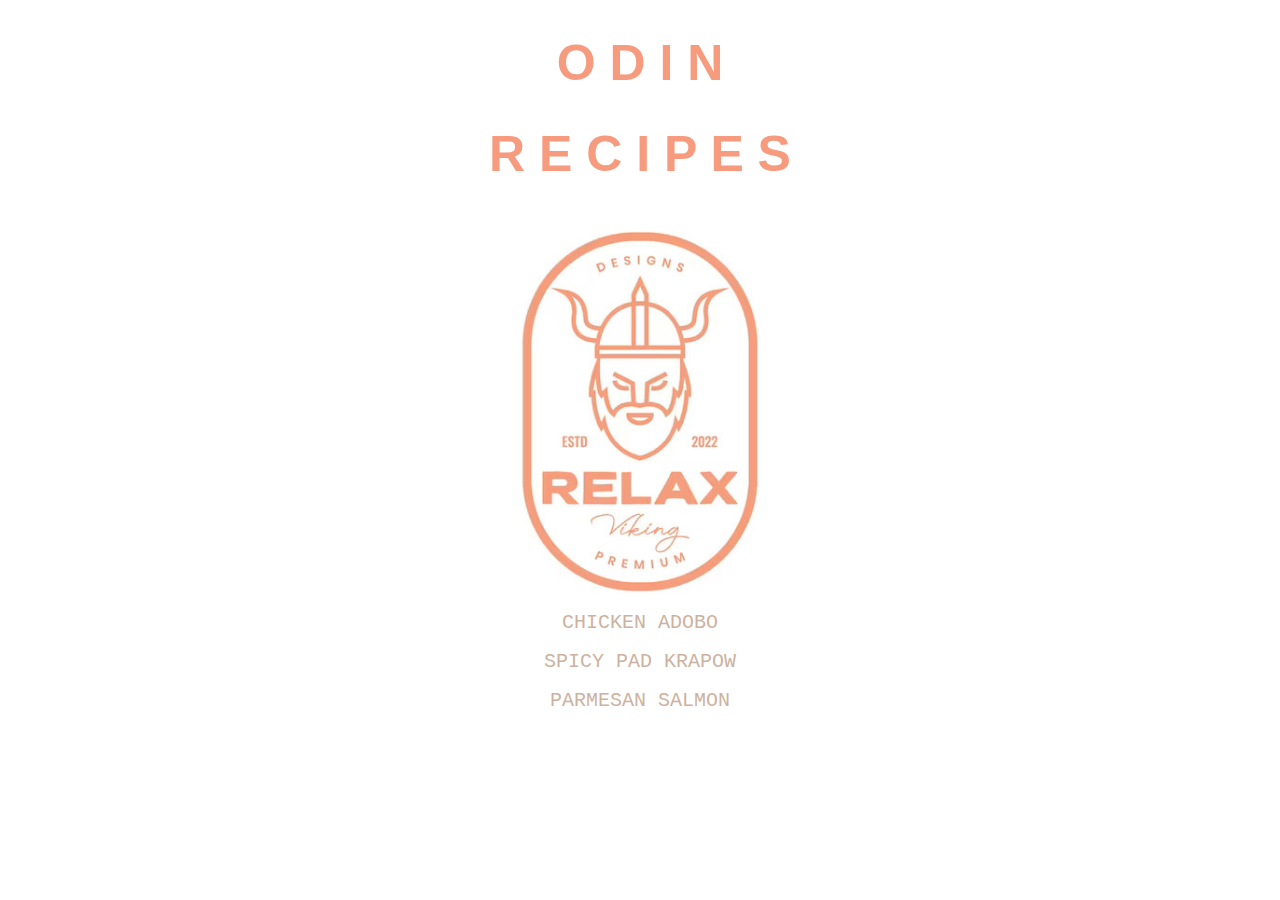
<file: index.html>
<!DOCTYPE html>
<html lang="en">
<head>
    <meta charset="UTF-8">
    <title>ODIN RECIPES</title>
    <link rel="stylesheet" href="styles.css">
</head>
<body>
    <h1>O D I N</h1>
    <h1>R E C I P E S</h1>
    <img src="./recipes/odin.jpg">
    <p><a href="./recipes/adobo.html">CHICKEN ADOBO</a></p>
    <p><a href="./recipes/padkrapow.html">SPICY PAD KRAPOW</a></p>
    <p><a href="./recipes/parmesansalmon.html">PARMESAN SALMON</a></p>
    
</body>
</html>
</file>
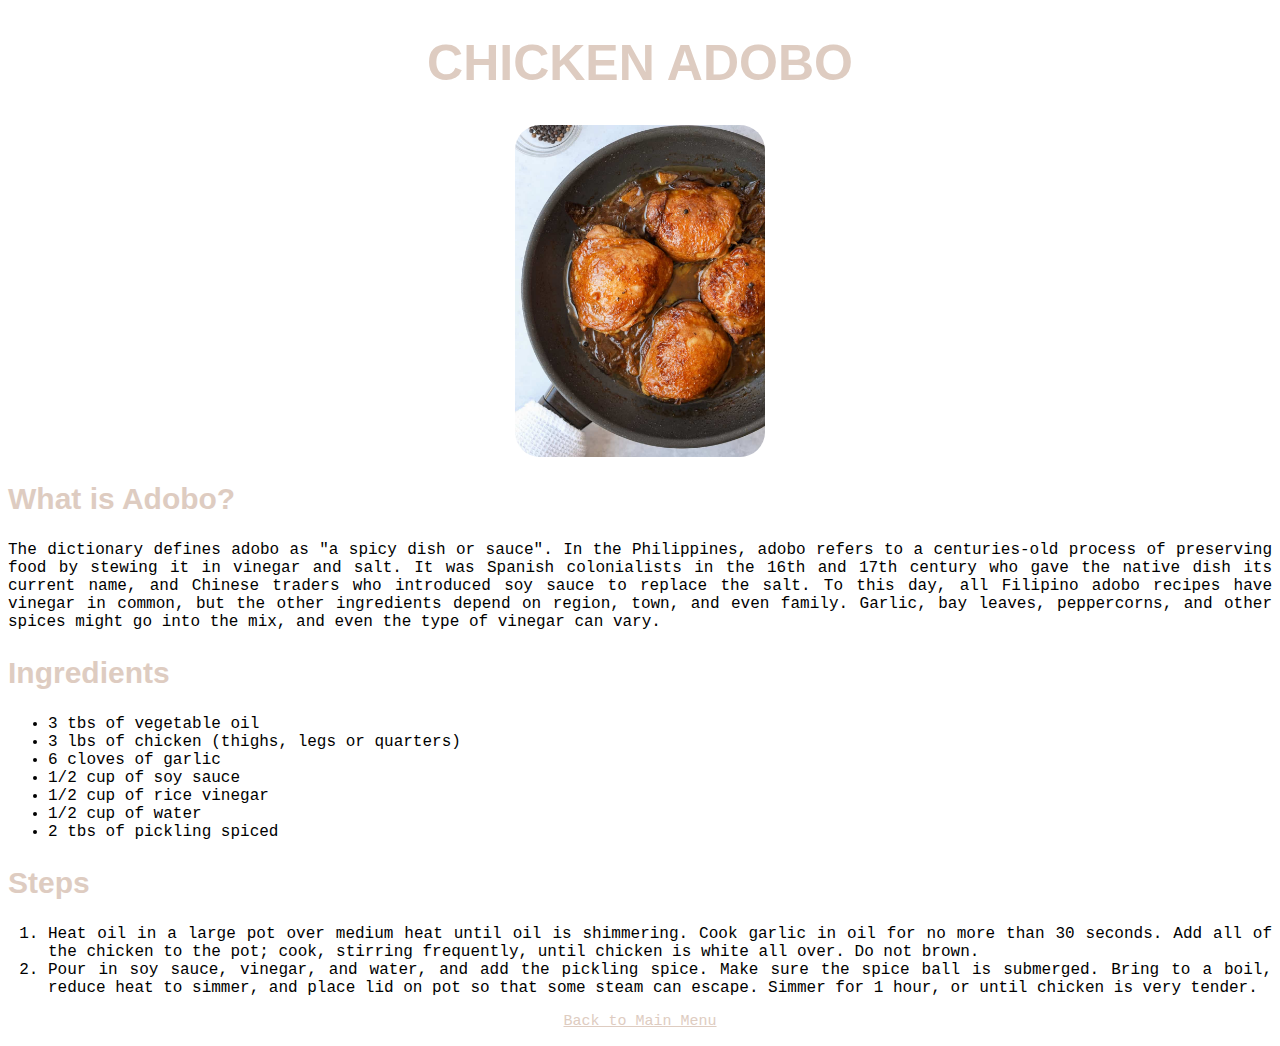
<file: recipes/adobo.html>
<!DOCTYPE html>
<html lang="en">
<head>
    <meta charset="UTF-8">
    <title>CHICKEN ADOBO</title>
    <link rel="stylesheet" href="styles.css">
</head>
<body>
    <h1>CHICKEN ADOBO</h1>
    <img src="adobo.jpg">
    <h2 class>What is Adobo?</h2>
    <p>The dictionary defines adobo as "a spicy dish or sauce". In the Philippines,
        adobo refers to a centuries-old process of preserving food by stewing it in 
        vinegar and salt. It was Spanish colonialists in the 16th and 17th century 
        who gave the native dish its current name, and Chinese traders who introduced 
        soy sauce to replace the salt. To this day, all Filipino adobo recipes have 
        vinegar in common, but the other ingredients depend on region, town, and even 
        family. Garlic, bay leaves, peppercorns, and other spices might go into the mix, 
        and even the type of vinegar can vary.</p>
    <h2>Ingredients</h2>
    <ul>
        <li>3 tbs of vegetable oil</li>
        <li>3 lbs of chicken (thighs, legs or quarters)</li>
        <li>6 cloves of garlic</li>
        <li>1/2 cup of soy sauce</li>
        <li>1/2 cup of rice vinegar</li>
        <li>1/2 cup of water</li>
        <li>2 tbs of pickling spiced</li>
    </ul>
    <h2>Steps</h2>
    <ol>
        <li>Heat oil in a large pot over medium heat until oil is shimmering. Cook garlic in oil for no more than 30 seconds. Add all of the chicken to the pot; cook, stirring frequently, until chicken is white all over. Do not brown.</li>
        <li>Pour in soy sauce, vinegar, and water, and add the pickling spice. Make sure the spice ball is submerged. Bring to a boil, reduce heat to simmer, and place lid on pot so that some steam can escape. Simmer for 1 hour, or until chicken is very tender.</li>
    </ol>
    <p><a href="../index.html">Back to Main Menu</a></p>
</body>
</html>
</file>
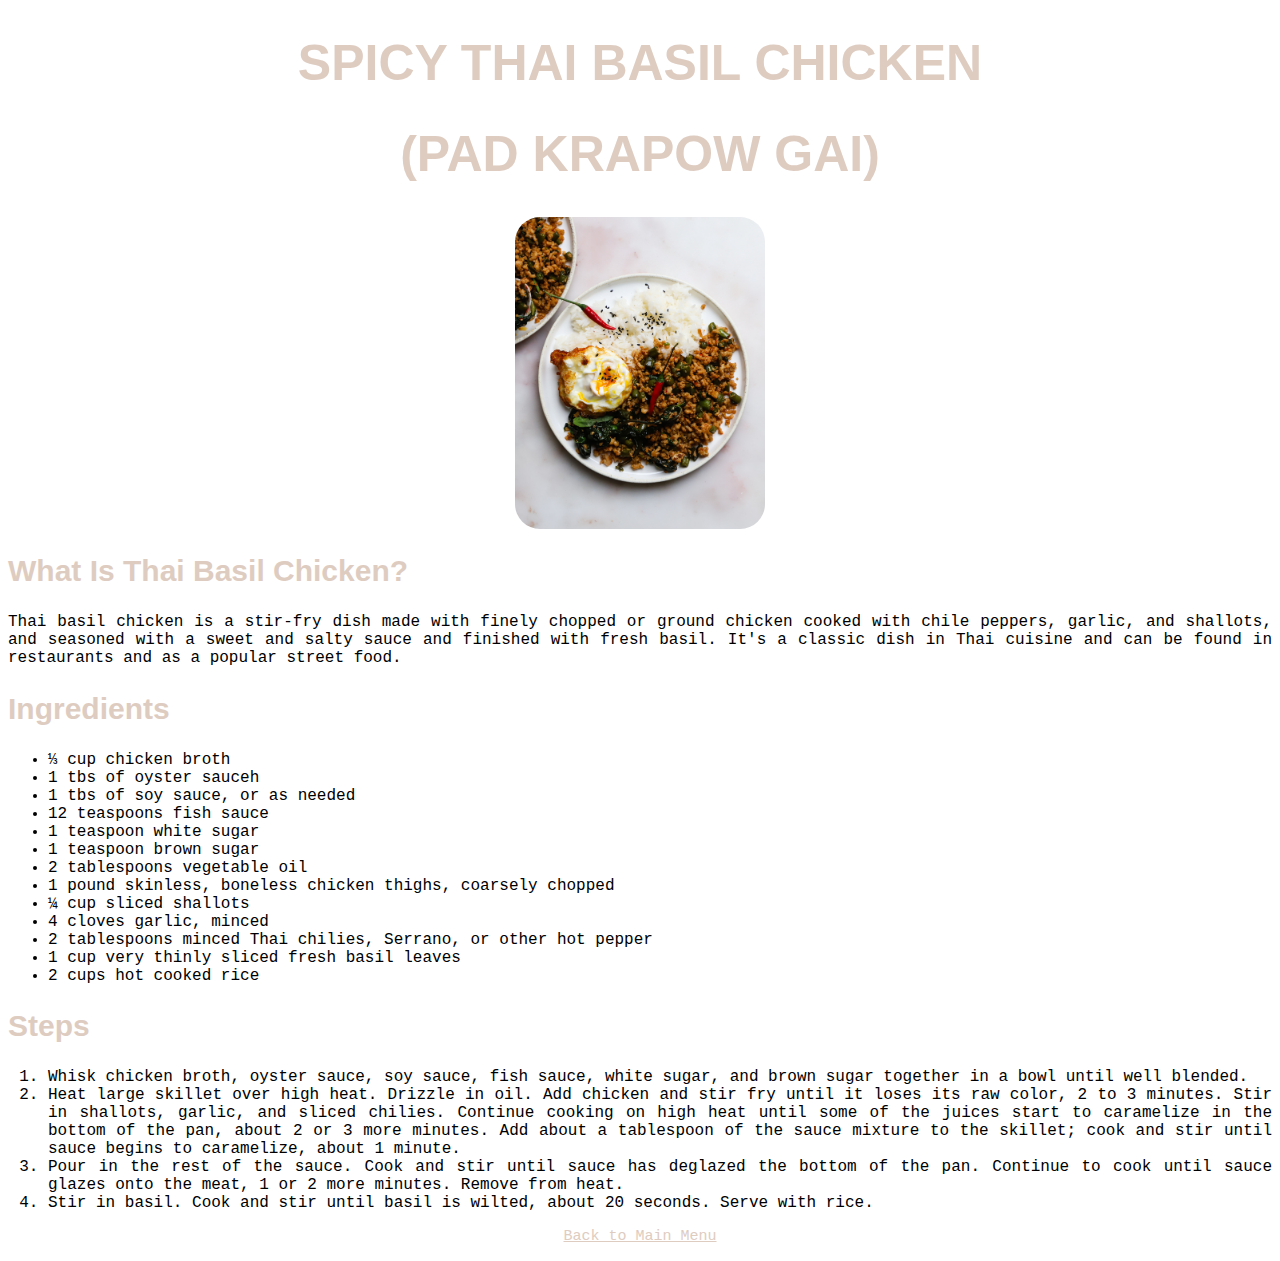
<file: recipes/padkrapow.html>
<!DOCTYPE html>
<html lang="en">
<head>
    <meta charset="UTF-8">
    <title>SPICY THAI BASIL CHICKEN</title>
    <link rel="stylesheet" href="styles.css">
</head>
<body>
    <h1>SPICY THAI BASIL CHICKEN</h1>
    <h1>(PAD KRAPOW GAI)</h1>
    <img src="padkrapow.jpeg" height="499.2" width="375.57">
    <h2>What Is Thai Basil Chicken?</h2>
    <p>Thai basil chicken is a stir-fry dish made with finely 
        chopped or ground chicken cooked with chile peppers, 
        garlic, and shallots, and seasoned with a sweet and salty 
        sauce and finished with fresh basil. It's a classic dish 
        in Thai cuisine and can be found in restaurants and as a 
        popular street food.</p>
    <h2>Ingredients</h2>
    <ul>
        <li>⅓ cup chicken broth</li>
        <li>1 tbs of oyster sauceh</li>
        <li>1 tbs of soy sauce, or as needed</li>
        <li>12 teaspoons fish sauce</li>
        <li>1 teaspoon white sugar</li>
        <li>1 teaspoon brown sugar</li>
        <li>2 tablespoons vegetable oil</li>
        <li>1 pound skinless, boneless chicken thighs, coarsely chopped</li>
        <li>¼ cup sliced shallots</li>
        <li>4 cloves garlic, minced</li>
        <li>2 tablespoons minced Thai chilies, Serrano, or other hot pepper</li>
        <li>1 cup very thinly sliced fresh basil leaves</li>
        <li>2 cups hot cooked rice</li>
    </ul>
    <h2>Steps</h2>
    <ol>
        <li>Whisk chicken broth, oyster sauce, soy sauce, fish sauce, white sugar, and brown sugar together in a bowl until well blended.</li>
        <li>Heat large skillet over high heat. Drizzle in oil. Add chicken and stir fry until it loses its raw color, 2 to 3 minutes. Stir in shallots, garlic, and sliced chilies. Continue cooking on high heat until some of the juices start to caramelize in the bottom of the pan, about 2 or 3 more minutes. Add about a tablespoon of the sauce mixture to the skillet; cook and stir until sauce begins to caramelize, about 1 minute.</li>
        <li>Pour in the rest of the sauce. Cook and stir until sauce has deglazed the bottom of the pan. Continue to cook until sauce glazes onto the meat, 1 or 2 more minutes. Remove from heat.</li>
        <li>Stir in basil. Cook and stir until basil is wilted, about 20 seconds. Serve with rice.</li>
    </ol>
    <p><a href="../index.html">Back to Main Menu</a></p>
</body>
</html>
</file>
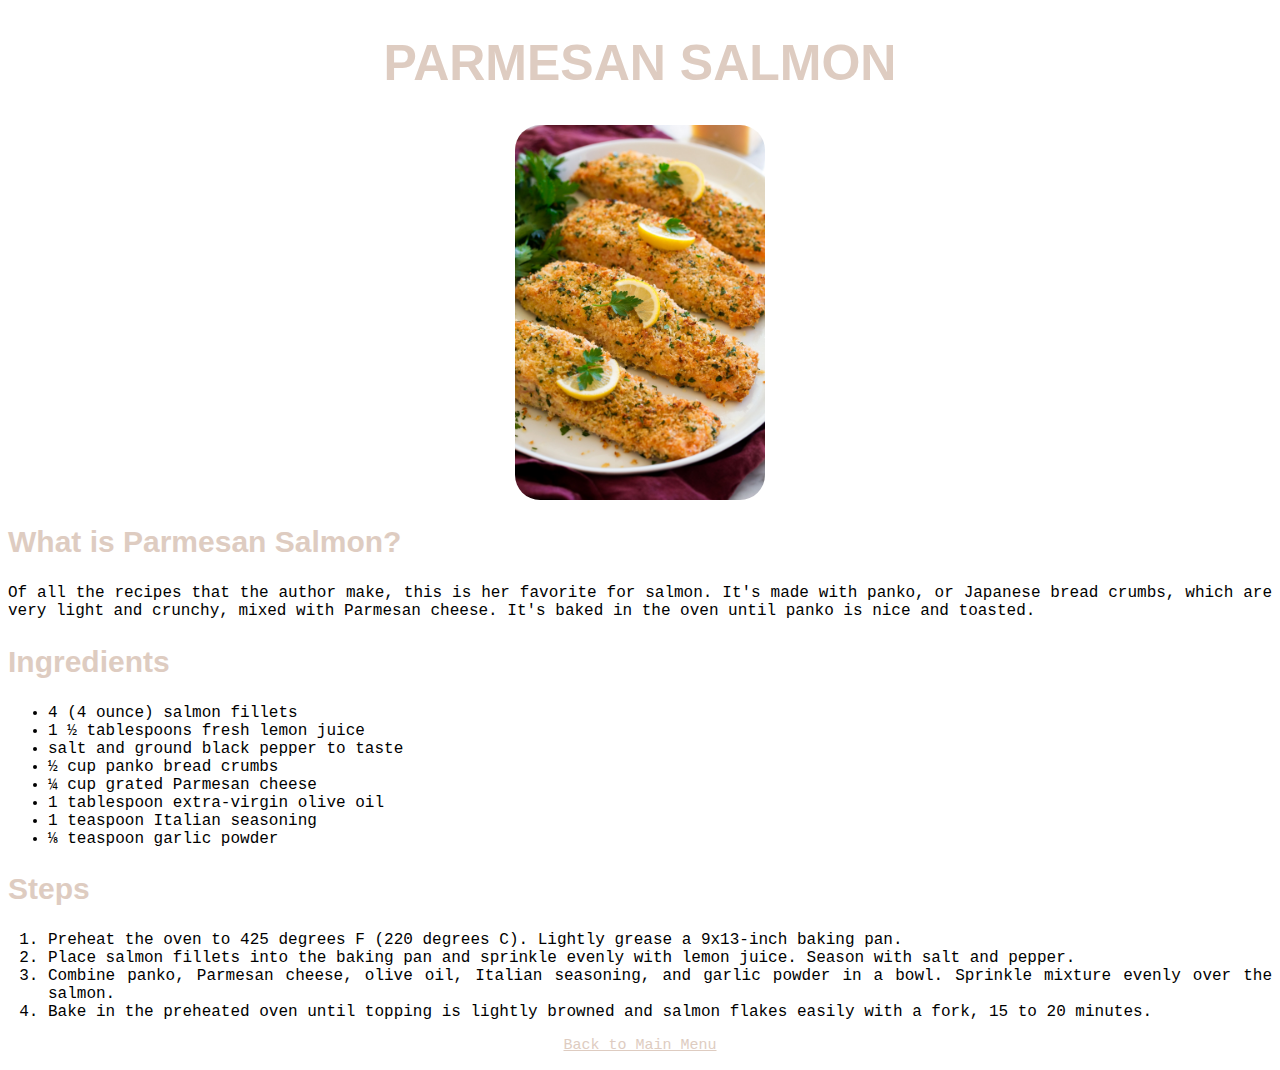
<file: recipes/parmesansalmon.html>
<!DOCTYPE html>
<html lang="en">
<head>
    <meta charset="UTF-8">
    <title>PARMESAN SALMON</title>
    <link rel="stylesheet" href="styles.css">
</head>
<body>
    <h1>PARMESAN SALMON</h1>
    <img src="parmesansalmon.jpg" height="499.2" width="375.57">
    <h2>What is Parmesan Salmon?</h2>
    <p>Of all the recipes that the author make, this is her
        favorite for salmon. It's made with panko, or Japanese 
        bread crumbs, which are very light and crunchy, mixed 
        with Parmesan cheese. It's baked in the oven until panko 
        is nice and toasted.
    </p>
    <h2>Ingredients</h2>
    <ul>
        <li>4 (4 ounce) salmon fillets</li>
        <li>1 ½ tablespoons fresh lemon juice</li>
        <li>salt and ground black pepper to taste</li>
        <li>½ cup panko bread crumbs</li>
        <li>¼ cup grated Parmesan cheese</li>
        <li>1 tablespoon extra-virgin olive oil</li>
        <li>1 teaspoon Italian seasoning</li>
        <li>⅛ teaspoon garlic powder</li>
    </ul>
    <h2>Steps</h2>
    <ol>
        <li>Preheat the oven to 425 degrees F (220 degrees C). Lightly grease a 9x13-inch baking pan.</li>
        <li>Place salmon fillets into the baking pan and sprinkle evenly with lemon juice. Season with salt and pepper.</li>
        <li>Combine panko, Parmesan cheese, olive oil, Italian seasoning, and garlic powder in a bowl. Sprinkle mixture evenly over the salmon.</li>
        <li>Bake in the preheated oven until topping is lightly browned and salmon flakes easily with a fork, 15 to 20 minutes.</li>
    </ol>
    <p><a href="../index.html">Back to Main Menu</a></p>
</body>
</html>
</file>
<file: styles.css>
h1 {
    color: #f79b7f;
    font-family: Verdana, Geneva, Tahoma, sans-serif;
    font-size: 50px;
    text-align: center;
}

a {
    color: #cdb2a1;
    font-family: 'Courier New', Courier, monospace;
    font-size: 20px;
    display: block;
    text-align: center;
    font-weight: lighter;
    text-decoration: none;
}

img {
    display: block;
    margin-left: auto;
    margin-right: auto;
    width: 250px;
    height: auto;
}
</file>
<file: recipes/styles.css>
h1 {
    color: #deccc1;
    font-family: Verdana, Geneva, Tahoma, sans-serif;
    font-size: 50px;
    text-align: center;
}

h2 {
    color: #deccc1;
    font-family: Verdana, Geneva, Tahoma, sans-serif;
    font-size: 30px;
}

a {
    color: #deccc1;
    font-family: 'Courier New', Courier, monospace;
    font-size: 15px;
    display: block;
    font-weight: lighter;
    text-align: center;
}

p {
    font-family: 'Courier New', Courier, monospace;
    font-weight: lighter;
    text-align: justify;
}

ol {
    font-family: 'Courier New', Courier, monospace;
    font-weight: lighter;
    text-align: justify;
}

ul {
    font-family: 'Courier New', Courier, monospace;
    font-weight: lighter;
    text-align: justify;
}

img {
    display: block;
    margin-left: auto;
    margin-right: auto;
    width: 250px;
    height: auto;
    border-radius: 25px;
}
</file>
